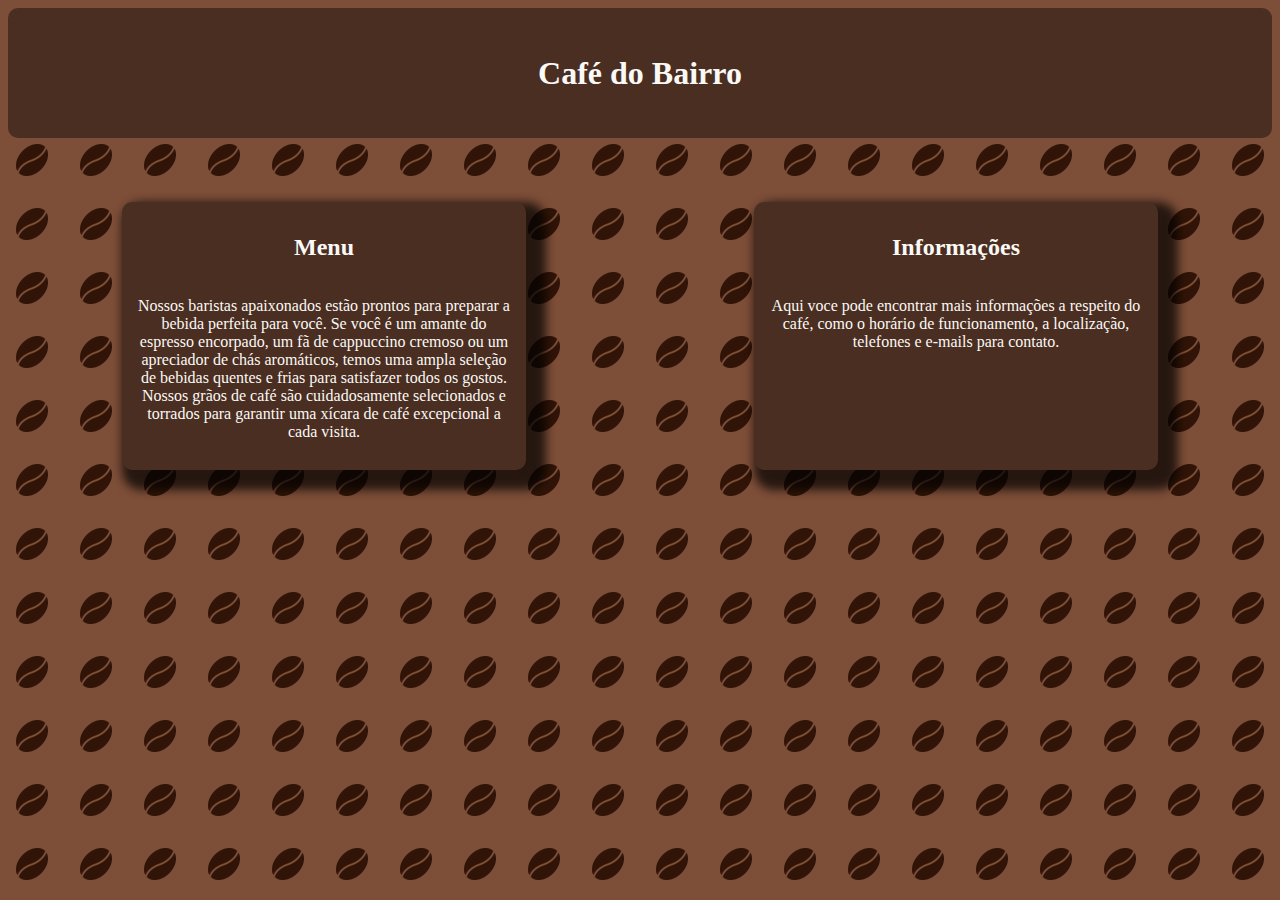
<file: index.html>
<!DOCTYPE html>
<html lang="en">
<head>
    <meta charset="UTF-8">
    <meta http-equiv="X-UA-Compatible" content="IE=edge">
    <meta name="viewport" content="width=device-width, initial-scale=1.0">
    <link href="css/styles.css" rel="stylesheet">
    <script src="scripts/scripts.js"></script>
    <title>Café do Bairro</title>
    
</head>
<body>

    
    <nav class="navbar" role="navigation" onclick="index()">
        <h1 class="navbar-h1">Café do Bairro</h1>
    </nav>

    <section class="Container">    

        <section class="CardLanding" onclick="menu()">
            <h2>Menu</h2>
            <p>Nossos baristas apaixonados estão prontos para preparar a bebida perfeita para você. Se você é um amante do espresso encorpado, um fã de cappuccino cremoso ou um apreciador de chás aromáticos, temos uma ampla seleção de bebidas quentes e frias para satisfazer todos os gostos. Nossos grãos de café são cuidadosamente selecionados e torrados para garantir uma xícara de café excepcional a cada visita.</p>
        </section>
        
        <section class="CardLanding" onclick="infos()">
            <h2>Informações</h2>
            <p>Aqui voce pode encontrar mais informações a respeito do café, como o horário de  funcionamento, a localização, telefones e e-mails para contato.</p>
        </section>

    </section>    

    
</body>
</html>
</file>
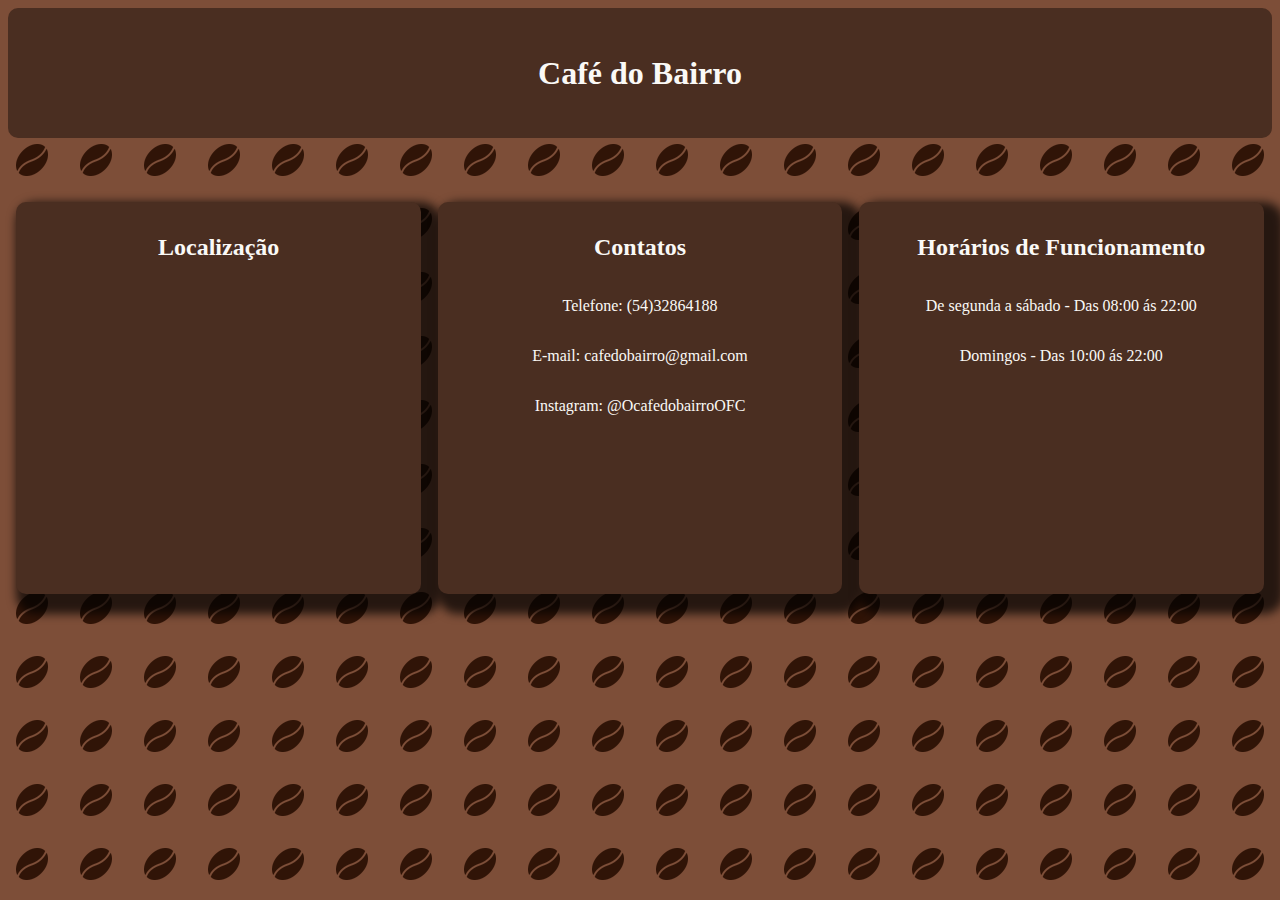
<file: infos.html>
<!DOCTYPE html>
<html lang="en">
<head>
    <meta charset="UTF-8">
    <meta http-equiv="X-UA-Compatible" content="IE=edge">
    <meta name="viewport" content="width=device-width, initial-scale=1.0">
    <link href="css/styles.css" rel="stylesheet">
    <script src="scripts/scripts.js"></script>
    <title>Café do Bairro - Informações</title>
    
</head>
<body>

    
    <nav class="navbar" role="navigation" onclick="index()">
        <h1 class="navbar-h1">Café do Bairro</h1>
    </nav>


    <section class="Container">

        <section class="CardLanding">
            <h2>Localização</h2>
            <iframe src="https://www.google.com/maps/embed?pb=!1m18!1m12!1m3!1d55637.97677917092!2d-50.92106157832031!3d-29.35934980000001!2m3!1f0!2f0!3f0!3m2!1i1024!2i768!4f13.1!3m3!1m2!1s0x95193280ee038989%3A0x3bdf60969ac2a2cc!2sCaf%C3%A9%20Do%20Bairro!5e0!3m2!1spt-BR!2sbr!4v1685666821956!5m2!1spt-BR!2sbr" width="400" height="300" style="border:0;" allowfullscreen="" loading="lazy" referrerpolicy="no-referrer-when-downgrade"></iframe>
        </section>
        
        <section class="CardLanding">
            <h2>Contatos</h2>
            <p>Telefone: (54)32864188</p>
            <p>E-mail: cafedobairro@gmail.com</p>
            <p>Instagram: @OcafedobairroOFC</p>
        </section>

        <section class="CardLanding">
            <h2>Horários de Funcionamento</h2>
            <p>De segunda a sábado - Das 08:00 ás 22:00</p>
            <p>Domingos - Das 10:00 ás 22:00</p>
        </section>

    </section> 


</body>
</html>
</file>
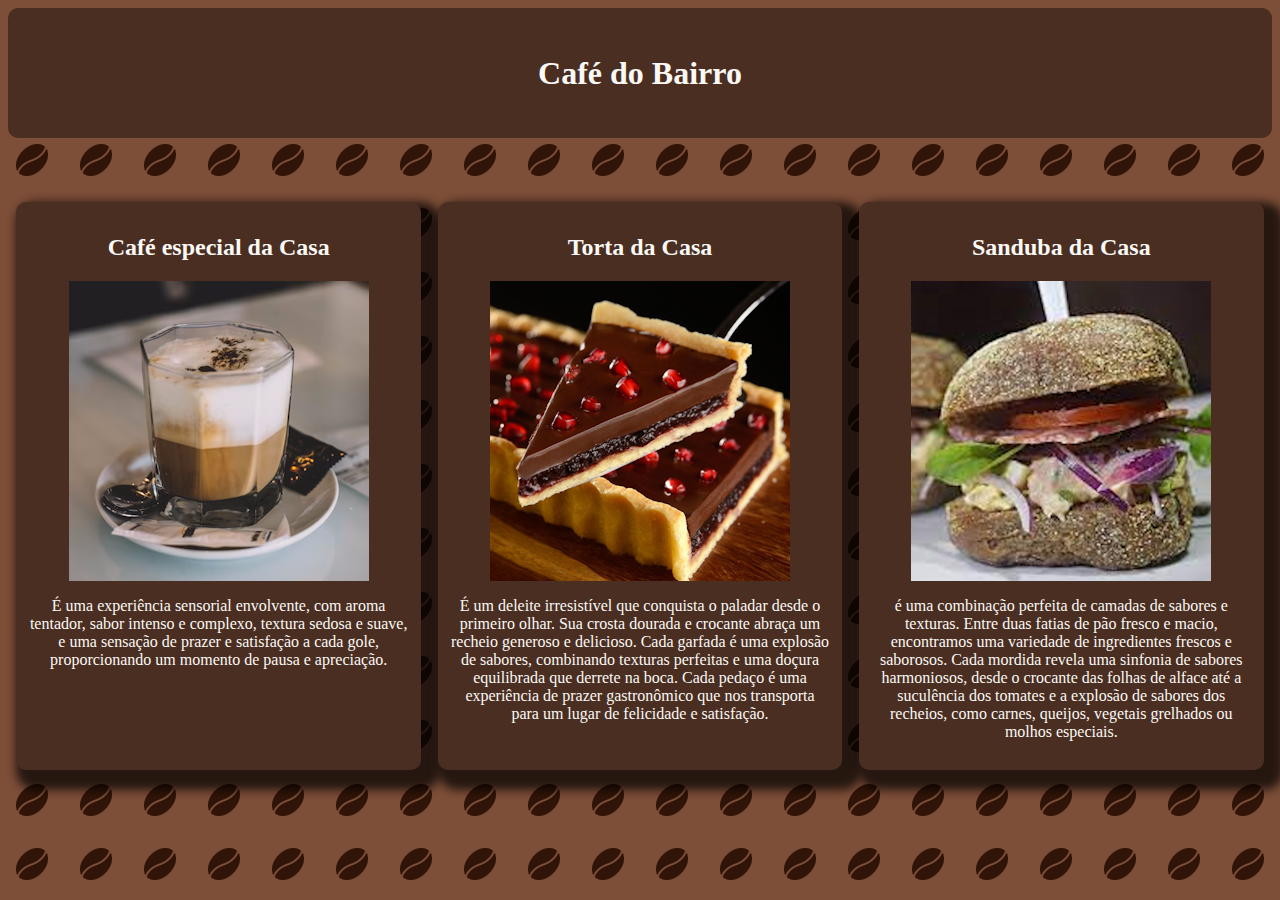
<file: menu.html>
<!DOCTYPE html>
<html lang="en">
<head>
    <meta charset="UTF-8">
    <meta http-equiv="X-UA-Compatible" content="IE=edge">
    <meta name="viewport" content="width=device-width, initial-scale=1.0">
    <link href="css/styles.css" rel="stylesheet">
    <script src="scripts/scripts.js"></script>
    <title>Café do Bairro - Menu</title>
    
</head>
<body>

    
    <nav class="navbar" role="navigation" onclick="index()">
        <h1 class="navbar-h1">Café do Bairro</h1>
    </nav>

    <section class="Container">

        <section class="CardLanding">
            <h2>Café especial da Casa</h2>
            <img src="css/source/cafe.png">
            <p>É uma experiência sensorial envolvente, com aroma tentador, sabor intenso e complexo, textura sedosa e suave, e uma sensação de prazer e satisfação a cada gole, proporcionando um momento de pausa e apreciação.</p>
        </section>
        
        <section class="CardLanding">
            <h2>Torta da Casa</h2>
            <img src="css/source/torta.png">
            <p>É um deleite irresistível que conquista o paladar desde o primeiro olhar. Sua crosta dourada e crocante abraça um recheio generoso e delicioso. Cada garfada é uma explosão de sabores, combinando texturas perfeitas e uma doçura equilibrada que derrete na boca. Cada pedaço é uma experiência de prazer gastronômico que nos transporta para um lugar de felicidade e satisfação.</p>
        </section>

        <section class="CardLanding">
            <h2>Sanduba da Casa</h2>
            <img src="css/source/sanduba.png">
            <p>é uma combinação perfeita de camadas de sabores e texturas. Entre duas fatias de pão fresco e macio, encontramos uma variedade de ingredientes frescos e saborosos. Cada mordida revela uma sinfonia de sabores harmoniosos, desde o crocante das folhas de alface até a suculência dos tomates e a explosão de sabores dos recheios, como carnes, queijos, vegetais grelhados ou molhos especiais. </p>
        </section>

    </section>    


</body>
</html>
</file>
<file: css/styles.css>
body{
    background-image: url("source/grao.png");
    background-color: #7D4E38;
    background-repeat: repeat;
    color: #FAF9F6;
    
    
}

.container{
    display: flex;
    justify-content: center;
    margin-top: 10%;
}


.navbar{
    background-color: #4A2E21;
    padding: 2%;
    display: flex;
    justify-content: center;
    border-radius: 10px;
}

.Container{
    margin-top: 5%;
    display: flex;
    justify-content: space-around;
    
}

@media(max-width: 1000px){
    .Container{
        flex-direction: column;
        align-items: center;
    }

    .CardLanding{
        margin-top: 10px;
    }
    
}

.CardLanding{
    display: flex;
    width: 30%;
    background-color: #4A2E21;
    flex-direction: column;
    align-items: center;
    text-align: center;
    padding: 1%;
    border-radius: 10px;
    box-shadow: 10px 10px 10px 10px rgba(0, 0, 0, 0.7);
    transition: 0.5s;
}

.CardLanding:hover{
    box-shadow: 10px 10px 10px 10px rgba(0, 0, 0, 1);
    background-color: #7D4E38;
}

a{
    all: unset;
}
</file>
